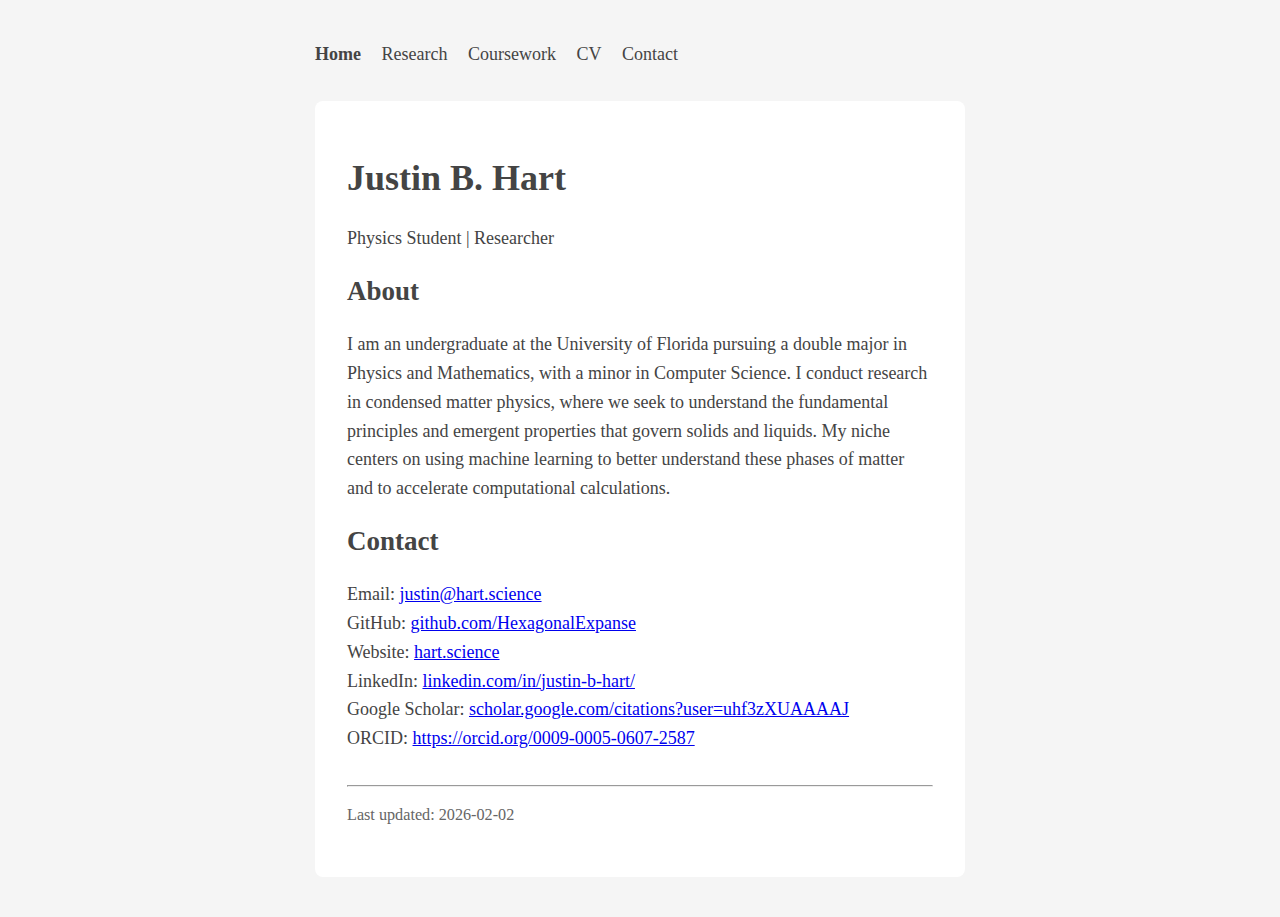
<file: index.html>
<!DOCTYPE html>
<html lang="en">
<head>
  <meta charset="utf-8">
  <title>Justin B. Hart</title>
  <link rel="stylesheet" href="css/style.css">
</head>

<body>

<nav>
  <a href="index.html" class="active">Home</a>
  <a href="research.html">Research</a>
  <a href="coursework.html">Coursework</a>
  <a href="cv.html">CV</a>
  <a href="#contact">Contact</a>
</nav>

<main>

<header>
  <h1>Justin B. Hart</h1>
  <aside>Physics Student | Researcher</aside>
</header>

<section>
  <h2>About</h2>
  <p>
    I am an undergraduate at the University of Florida pursuing a double major in Physics and Mathematics, with a minor in Computer Science. I conduct research in condensed matter physics, where we seek to understand the fundamental principles and emergent properties that govern solids and liquids. My niche centers on using machine learning to better understand these phases of matter and to accelerate computational calculations.
  </p>
</section>

<section id="contact">
  <h2>Contact</h2>
  <p>
    Email: <a href="mailto:justin@hart.science">justin@hart.science</a><br>
    GitHub: <a href="https://github.com/HexagonalExpanse" target="_blank">github.com/HexagonalExpanse</a><br>
    Website: <a href="https://hart.science" target="_blank">hart.science</a><br>
    LinkedIn: <a href="https://www.linkedin.com/in/justin-b-hart/" target="_bland">linkedin.com/in/justin-b-hart/</a><br>
    Google Scholar: <a href="https://scholar.google.com/citations?user=uhf3zXUAAAAJ" target="_bland">scholar.google.com/citations?user=uhf3zXUAAAAJ</a><br>
    ORCID: <a href="https://orcid.org/0009-0005-0607-2587" target="_bland">https://orcid.org/0009-0005-0607-2587</a><br>
  </p>

</section>

<footer>
  <hr>
  <p>Last updated: <span class="last-updated"></span></p>
</footer>

</main>

<script src="js/site.js"></script>
</body>
</html>
</file>
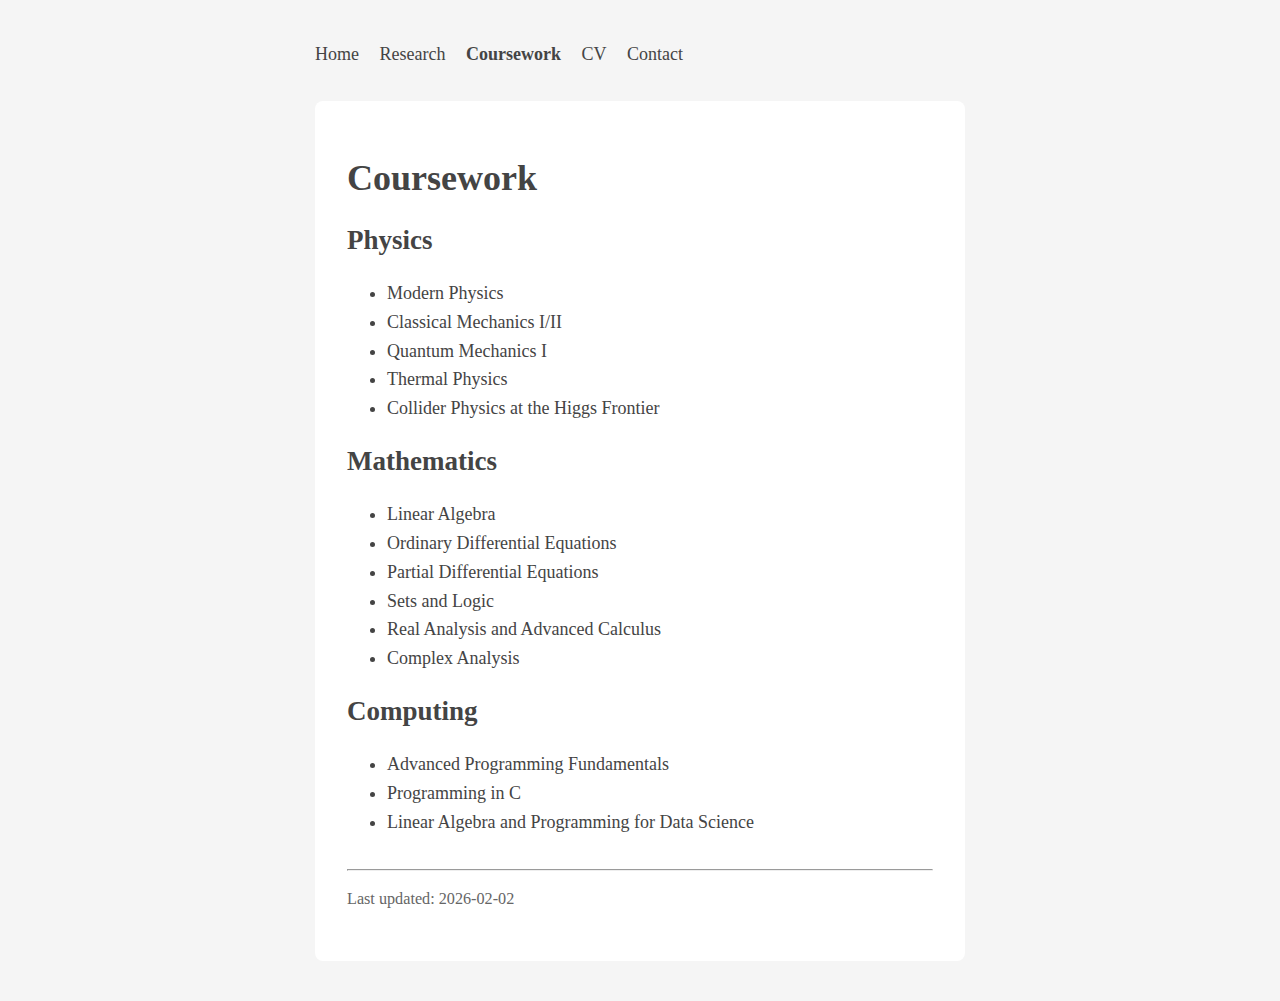
<file: coursework.html>
<!DOCTYPE html>
<html lang="en">
<head>
  <meta charset="utf-8">
  <title>Coursework — Justin B. Hart</title>
  <link rel="stylesheet" href="css/style.css">
</head>

<body>

<nav>
  <a href="index.html">Home</a>
  <a href="research.html">Research</a>
  <a href="coursework.html" class="active">Coursework</a>
  <a href="cv.html">CV</a>
  <a href="index.html#contact">Contact</a>
</nav>

<main>

<h1>Coursework</h1>

<section>
  <h2>Physics</h2>
  <ul>
    <li>Modern Physics</li>
    <li>Classical Mechanics I/II</li>
    <li>Quantum Mechanics I</li>
    <li>Thermal Physics</li>
    <li>Collider Physics at the Higgs Frontier</li>
  </ul>
</section>

<section>
  <h2>Mathematics</h2>
  <ul>
    <li>Linear Algebra</li>
    <li>Ordinary Differential Equations</li>
    <li>Partial Differential Equations</li>
    <li>Sets and Logic</li>
    <li>Real Analysis and Advanced Calculus</li>
    <li>Complex Analysis</li>
  </ul>
</section>

<section>
  <h2>Computing</h2>
  <ul>
    <li>Advanced Programming Fundamentals</li>
    <li>Programming in C</li>
    <li>Linear Algebra and Programming for Data Science</li>
  </ul>
</section>

<footer>
  <hr>
  <p>Last updated: <span class="last-updated"></span></p>
</footer>

</main>

<script src="js/site.js"></script>
</body>
</html>
</file>
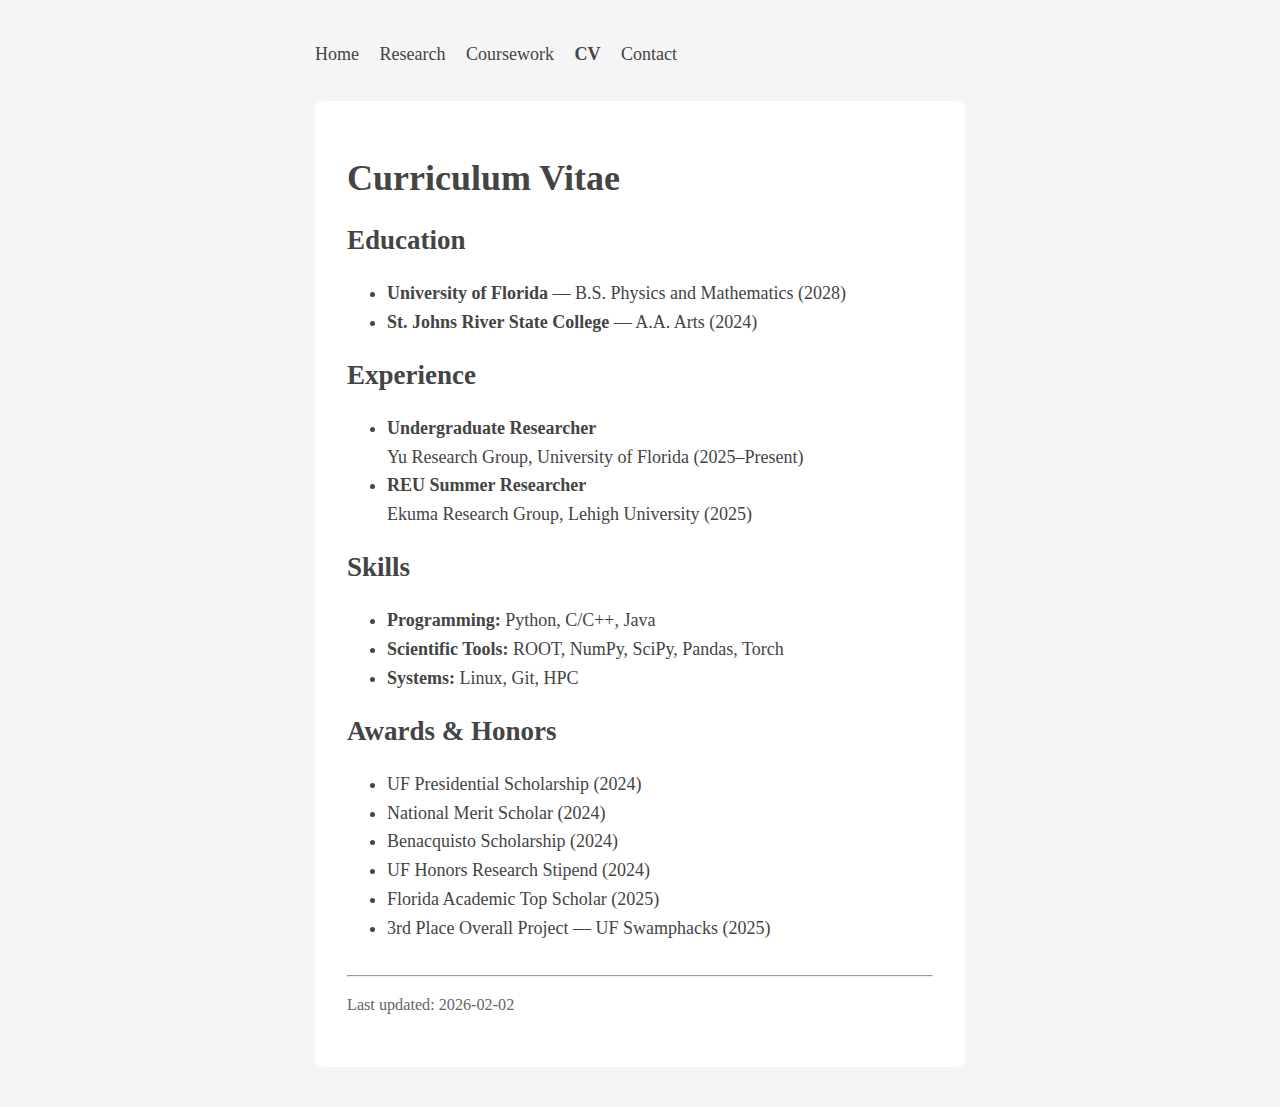
<file: cv.html>
<!DOCTYPE html>
<html lang="en">
<head>
  <meta charset="utf-8">
  <title>CV — Justin B. Hart</title>
  <link rel="stylesheet" href="css/style.css">
</head>

<body>

<nav>
  <a href="index.html">Home</a>
  <a href="research.html">Research</a>
  <a href="coursework.html">Coursework</a>
  <a href="cv.html" class="active">CV</a>
  <a href="index.html#contact">Contact</a>
</nav>

<main>

<h1>Curriculum Vitae</h1>

<!-- ========================= -->
<!-- EDUCATION -->
<!-- ========================= -->

<section>
  <h2>Education</h2>
  <ul>
    <li><strong>University of Florida</strong> — B.S. Physics and Mathematics (2028)</li>
    <li><strong>St. Johns River State College</strong> — A.A. Arts (2024)</li>
  </ul>
</section>


<!-- ========================= -->
<!-- EXPERIENCE -->
<!-- ========================= -->

<section>
  <h2>Experience</h2>

  <ul>
    <li>
      <strong>Undergraduate Researcher</strong><br>
      Yu Research Group, University of Florida (2025–Present)
    </li>

    <li>
      <strong>REU Summer Researcher</strong><br>
      Ekuma Research Group, Lehigh University (2025)
    </li>
  </ul>
</section>

<!-- ========================= -->
<!-- SKILLS -->
<!-- ========================= -->

<section>
  <h2>Skills</h2>

  <ul>
    <li><strong>Programming:</strong> Python, C/C++, Java</li>
    <li><strong>Scientific Tools:</strong> ROOT, NumPy, SciPy, Pandas, Torch</li>
    <li><strong>Systems:</strong> Linux, Git, HPC</li>
  </ul>
</section>

<!-- ========================= -->
<!-- AWARDS -->
<!-- ========================= -->

<section>
  <h2>Awards & Honors</h2>

  <ul>
    <li>UF Presidential Scholarship (2024)</li>
    <li>National Merit Scholar (2024)</li>
    <li>Benacquisto Scholarship (2024)</li>
    <li>UF Honors Research Stipend (2024)</li>
    <li>Florida Academic Top Scholar (2025)</li>
    <li>3rd Place Overall Project — UF Swamphacks (2025)</li>
  </ul>
</section>

<footer>
  <hr>
  <p>Last updated: <span class="last-updated"></span></p>
</footer>

</main>

<script src="js/site.js"></script>
</body>
</html>
</file>
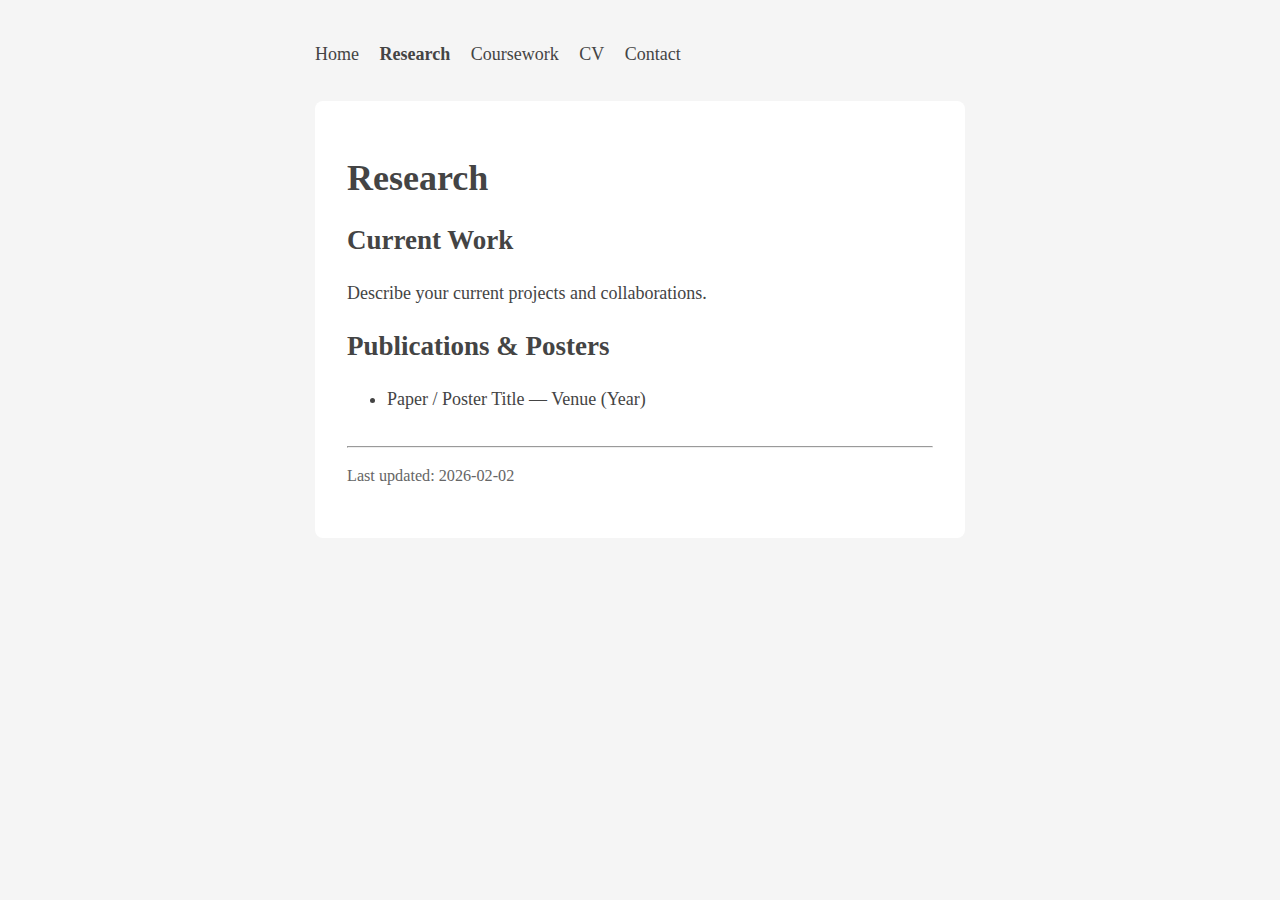
<file: research.html>
<!DOCTYPE html>
<html lang="en">
<head>
  <meta charset="utf-8">
  <title>Research — Your Name</title>
  <link rel="stylesheet" href="css/style.css">
</head>

<body>

<nav>
  <a href="index.html">Home</a>
  <a href="research.html" class="active">Research</a>
  <a href="coursework.html">Coursework</a>
  <a href="cv.html">CV</a>
  <a href="index.html#contact">Contact</a>
</nav>

<main>

<h1>Research</h1>

<section>
  <h2>Current Work</h2>
  <p>
    Describe your current projects and collaborations.
  </p>
</section>

<section>
  <h2>Publications & Posters</h2>
  <ul>
    <li>Paper / Poster Title — Venue (Year)</li>
  </ul>
</section>

<footer>
  <hr>
  <p>Last updated: <span class="last-updated"></span></p>
</footer>

</main>

<script src="js/site.js"></script>
</body>
</html>
</file>
<file: css/style.css>
html {
  scroll-behavior: smooth;
}

body {
  margin: 40px auto;
  max-width: 650px;
  line-height: 1.6;
  font-size: 18px;
  color: #444;
  padding: 0 10px;
  background-color: #f5f5f5;
}

main {
  background: white;
  padding: 2rem;
  border-radius: 8px;
}

h1, h2, h3 {
  line-height: 1.2;
}

nav {
  margin-bottom: 2rem;
}

nav a {
  margin-right: 1rem;
  text-decoration: none;
  color: #444;
}

nav a:hover {
  text-decoration: underline;
}

nav a.active {
  font-weight: bold;
}

footer {
  margin-top: 2rem;
  font-size: 0.9em;
  color: #666;
}
</file>
